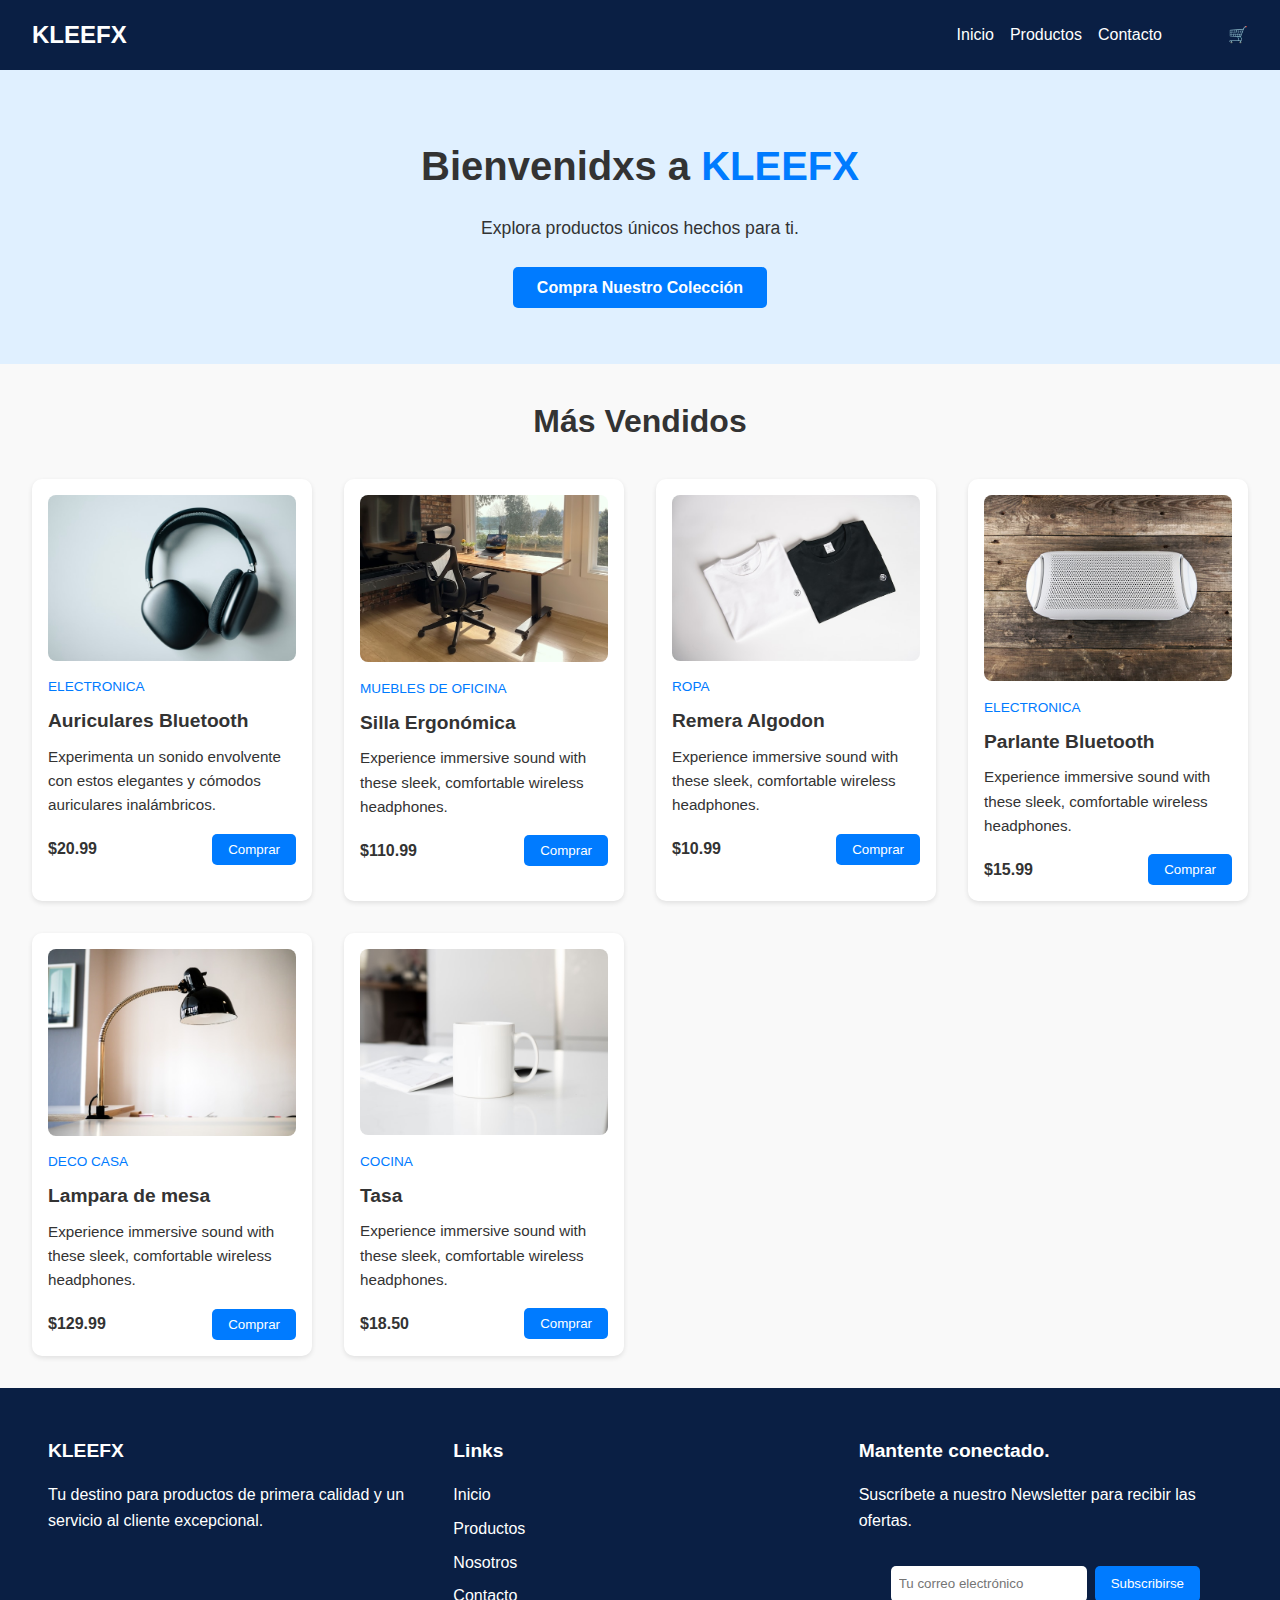
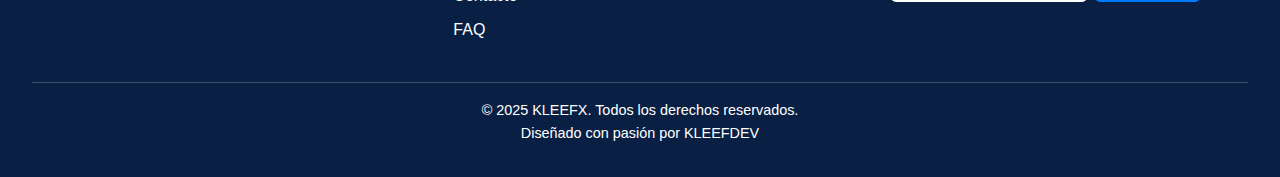
<file: index.html>
<!DOCTYPE html>
<html lang="en">
<head>
    <meta charset="UTF-8">
    <meta name="viewport" content="width=device-width, initial-scale=1.0">
    <title>🛒KLEEFX | Tienda Online</title>
    <link rel="stylesheet" href="css/styles.css">
</head>
<body>
    <!-- Header -->
    <header class="header">
        <div class="logo">KLEEFX</div>
    <nav class="navbar">
        <a href="index.html">Inicio</a>
        <a href="productos.html">Productos</a>
        <a href="contacto.html">Contacto</a>
        </div>
        <div class="carrito-icon"><a href="carrito.html">🛒</a></div>
    </nav>
</header>
    <!-- Hero -->
    <section class="hero">
        <h1>Bienvenidxs a <span class="highlight">KLEEFX</span></h1>
        <p>Explora productos únicos hechos para ti.</p>
        <a href="#" class="btn-primary">Compra Nuestro Colección</a>
    </section>

    <!-- Mas Vendidos -->
    <section class="featured">
        <h2>Más Vendidos</h2>
        <div class="product-grid">
            <div class="product-card">
                <img src="/images/headset-kleefx-unsplash.jpg" alt="Bluetooth Headset">
                <p class="category">ELECTRONICA</p>
                <h3>Auriculares Bluetooth</h3>
                <p class="description">Experimenta un sonido envolvente con estos elegantes y cómodos auriculares inalámbricos.</p>
                <div class="price-rating">
                    <span>$20.99</span>
                    <button>Comprar</button>
            </div>   
        </div>
            <div class="product-card">
                <img src="/images/chair-office-kleefx-unsplash.jpg" alt="Office Chair">
                <p class="category">MUEBLES DE OFICINA</p>
                <h3>Silla Ergonómica</h3>
                <p class="description">Experience immersive sound with these sleek, comfortable wireless headphones.</p>
                <div class="price-rating">
                    <span>$110.99</span>
                    <button>Comprar</button>
            </div>
        </div>        
            <div class="product-card">
                <img src="/images/remera-algodon-kleefx-unsplash.jpg" alt="Remera">
                <p class="category">ROPA</p>
                <h3>Remera Algodon</h3>
                <p class="description">Experience immersive sound with these sleek, comfortable wireless headphones.</p>
                <div class="price-rating">
                    <span>$10.99</span>
                    <button>Comprar</button>
            </div>
        </div>
            <div class="product-card">
                <img src="/images/speaker-kleefx-unsplash.jpg" alt="Parlante">
                <p class="category">ELECTRONICA</p>
                <h3>Parlante Bluetooth</h3>
                <p class="description">Experience immersive sound with these sleek, comfortable wireless headphones.</p>
                <div class="price-rating">
                    <span>$15.99</span>
                    <button>Comprar</button>
            </div>
        </div>
            <div class="product-card">
                <img src="/images/lampara-mesa-kleefx-unsplash.jpg" alt="lampara">
                <p class="category">Deco Casa</p>
                <h3>Lampara de mesa</h3>
                <p class="description">Experience immersive sound with these sleek, comfortable wireless headphones.</p>
                <div class="price-rating">
                    <span>$129.99</span>
                    <button>Comprar</button>
            </div>
            </div>
            <div class="product-card">
                <img src="/images/tasa-kleefx-unsplash.jpg" alt="tasa">
                <p class="category">COCINA</p>
                <h3>Tasa</h3>
                <p class="description">Experience immersive sound with these sleek, comfortable wireless headphones.</p>
                <div class="price-rating">
                    <span>$18.50</span>
                    <button>Comprar</button>
            </div>
        </div>
    </section>

    <!-- Footer -->
    <footer class="footer">
        <div class="footer-section">
            <h4>KLEEFX</h4>
            <p>Tu destino para productos de primera calidad y un servicio al cliente excepcional.</p>
        </div>
        <div class="footer-section">
            <h4>Links</h4>
            <ul>
                <li><a href="#">Inicio</a></li>
                <li><a href="#">Productos</a></li>
                <li><a href="#">Nosotros</a></li>
                <li><a href="#">Contacto</a></li>
                <li><a href="#">FAQ</a></li>
            </ul>
        </div>
        <div class="footer-section">
            <h4>Mantente conectado.</h4>
            <p>Suscríbete a nuestro Newsletter para recibir las ofertas.</p>
            <form>
                <input type="email" placeholder="Tu correo electrónico" required>
                <button type="submit">Subscribirse</button>
            </form>
        </div>
        <div class="footer-bottom">
            <p>&copy; 2025 KLEEFX. Todos los derechos reservados.</p>
            <p>Diseñado con pasión por KLEEFDEV</p>
        </div>
    </footer>
</body>
</html>
</file>
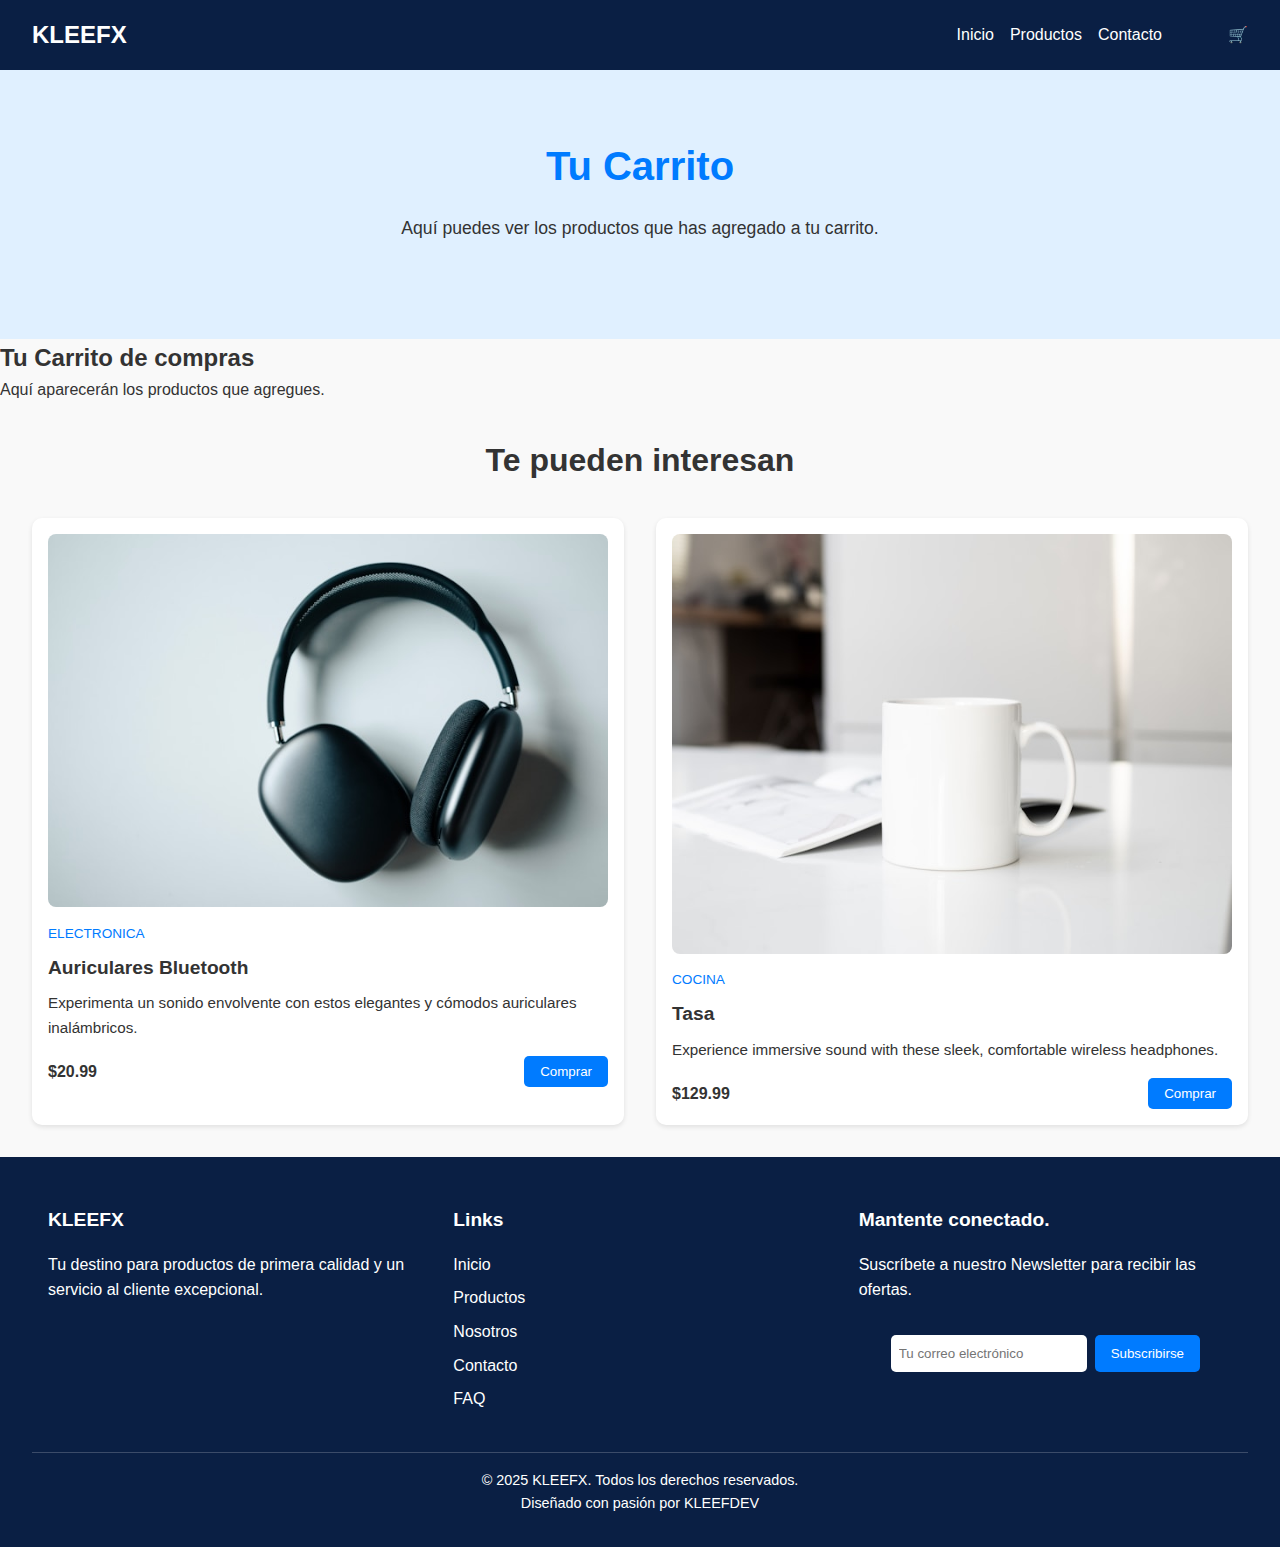
<file: carrito.html>
<!DOCTYPE html>
<html lang="en">
<head>
    <meta charset="UTF-8">
    <meta name="viewport" content="width=device-width, initial-scale=1.0">
    <title>KLEEFX | Tienda Online</title>
    <link rel="stylesheet" href="css/styles.css">
</head>
<body>
    <!-- Header -->
    <header class="header">
        <div class="logo">KLEEFX</div>
    <nav class="navbar">
        <a href="index.html">Inicio</a>
        <a href="productos.html">Productos</a>
        <a href="contacto.html">Contacto</a>
        </div>
        <div class="carrito-icon"><a href="carrito.html">🛒</a></div>
    </nav>
</header>
    <!-- Hero -->
    <section class="hero">
        <h1> <span class="highlight">Tu Carrito</span></h1>
        <p>Aquí puedes ver los productos que has agregado a tu carrito.</p>
    </section>

    <!-- Cart Section -->
<section>
    <h2 class="carrito">Tu Carrito de compras</h2>
    <p>Aquí aparecerán los productos que agregues.</p>
</section>

    <!-- Productos destacados -->
<section class="featured">
        <h2>Te pueden interesan</h2>
        <div class="product-grid">
            <div class="product-card">
                <img src="/images/headset-kleefx-unsplash.jpg" alt="Bluetooth Headset">
                <p class="category">ELECTRONICA</p>
                <h3>Auriculares Bluetooth</h3>
                <p class="description">Experimenta un sonido envolvente con estos elegantes y cómodos auriculares inalámbricos.</p>
                <div class="price-rating">
                <span>$20.99</span>
                <button>Comprar</button>
            </div>
            </div>    
            <div class="product-card">
                <img src="/images/tasa-kleefx-unsplash.jpg" alt="tasa">
                <p class="category">COCINA</p>
                <h3>Tasa</h3>
                <p class="description">Experience immersive sound with these sleek, comfortable wireless headphones.</p>
                <div class="price-rating">
                    <span>$129.99</span>
                    <button>Comprar</button>
            </div>
        </div>
    </section>
<!-- Footer -->
    <footer class="footer">
        <div class="footer-section">
            <h4>KLEEFX</h4>
            <p>Tu destino para productos de primera calidad y un servicio al cliente excepcional.</p>
        </div>
        <div class="footer-section">
            <h4>Links</h4>
            <ul>
                <li><a href="#">Inicio</a></li>
                <li><a href="#">Productos</a></li>
                <li><a href="#">Nosotros</a></li>
                <li><a href="#">Contacto</a></li>
                <li><a href="#">FAQ</a></li>
            </ul>
        </div>
        <div class="footer-section">
            <h4>Mantente conectado.</h4>
            <p>Suscríbete a nuestro Newsletter para recibir las ofertas.</p>
            <form>
                <input type="email" placeholder="Tu correo electrónico" required>
                <button type="submit">Subscribirse</button>
            </form>
        </div>
        <div class="footer-bottom">
            <p>&copy; 2025 KLEEFX. Todos los derechos reservados.</p>
            <p>Diseñado con pasión por KLEEFDEV</p>
        </div>
    </footer>
</file>
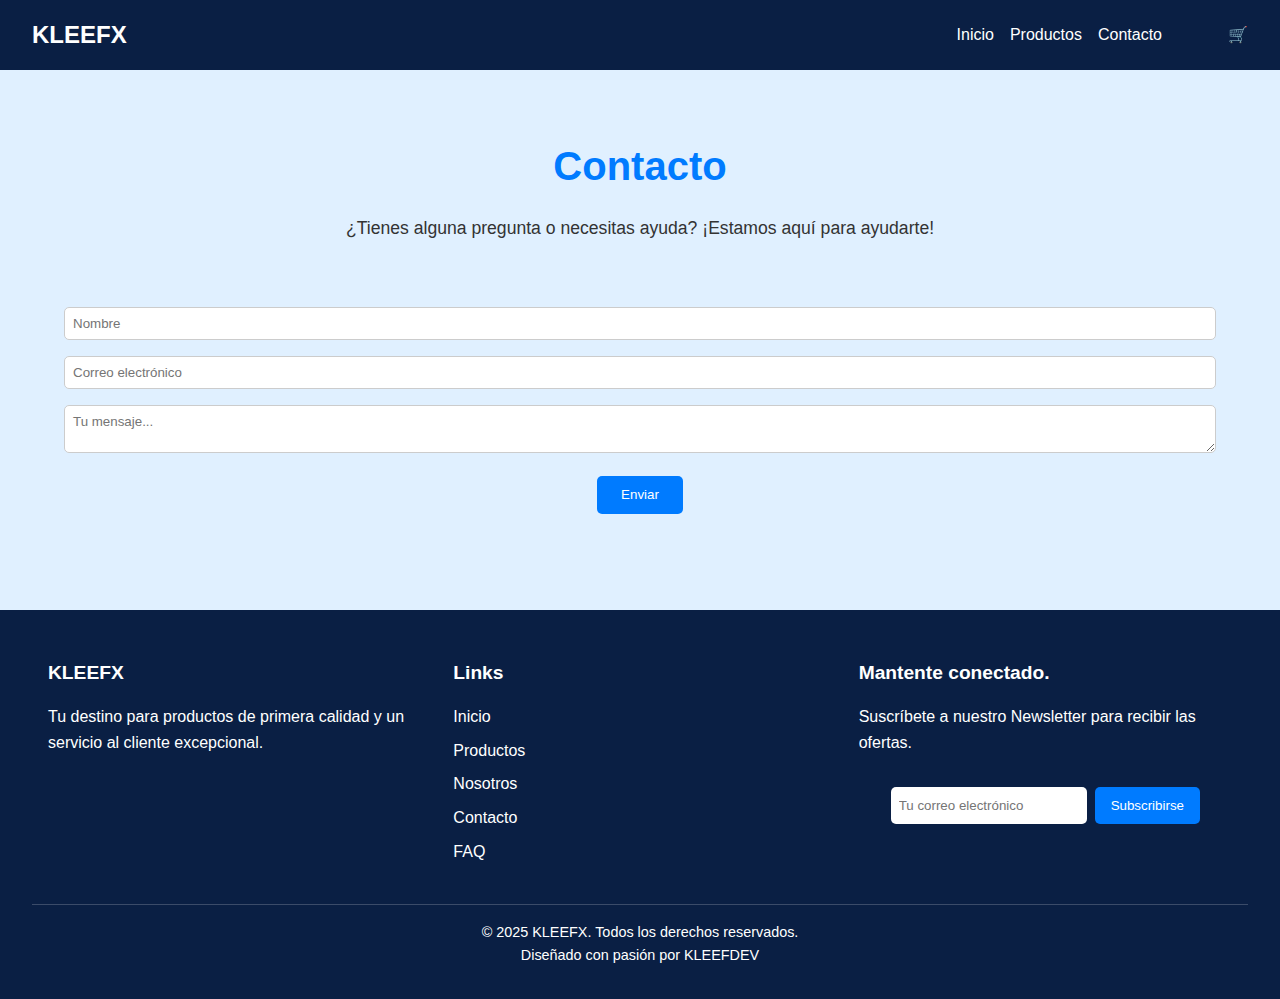
<file: contacto.html>
<!DOCTYPE html>
<html lang="es">
<head>
  <meta charset="UTF-8">
  <meta name="viewport" content="width=device-width, initial-scale=1.0">
  <title>Contacto</title>
  <link rel="stylesheet" href="/css/styles.css">
</head>
<body>
    <header class="header">
        <div class="logo">KLEEFX</div>
    <nav class="navbar">
        <a href="index.html">Inicio</a>
        <a href="productos.html">Productos</a>
        <a href="contacto.html">Contacto</a>
        </div>
        <div class="carrito-icon"><a href="carrito.html">🛒</a></div>
    </nav>
</header>
  <main>
    <section class="hero">
      <h1> <span class="highlight">Contacto</span></h1>
      <p>¿Tienes alguna pregunta o necesitas ayuda? ¡Estamos aquí para ayudarte!</p>
    <section>
    <section class="contact-form">
      <form>
        <input type="text" placeholder="Nombre" required><br>
        <input type="email" placeholder="Correo electrónico" required><br>
        <textarea placeholder="Tu mensaje..." required></textarea><br>
        <button type="submit">Enviar</button>
      </form>
    </section>
  </main>
  <footer class="footer">
        <div class="footer-section">
            <h4>KLEEFX</h4>
            <p>Tu destino para productos de primera calidad y un servicio al cliente excepcional.</p>
        </div>
        <div class="footer-section">
            <h4>Links</h4>
            <ul>
                <li><a href="#">Inicio</a></li>
                <li><a href="#">Productos</a></li>
                <li><a href="#">Nosotros</a></li>
                <li><a href="#">Contacto</a></li>
                <li><a href="#">FAQ</a></li>
            </ul>
        </div>
        <div class="footer-section">
            <h4>Mantente conectado.</h4>
            <p>Suscríbete a nuestro Newsletter para recibir las ofertas.</p>
            <form>
                <input type="email" placeholder="Tu correo electrónico" required>
                <button type="submit">Subscribirse</button>
            </form>
        </div>
        <div class="footer-bottom">
            <p>&copy; 2025 KLEEFX. Todos los derechos reservados.</p>
            <p>Diseñado con pasión por KLEEFDEV</p>
        </div>
    </footer>
</body>
</html>
</file>
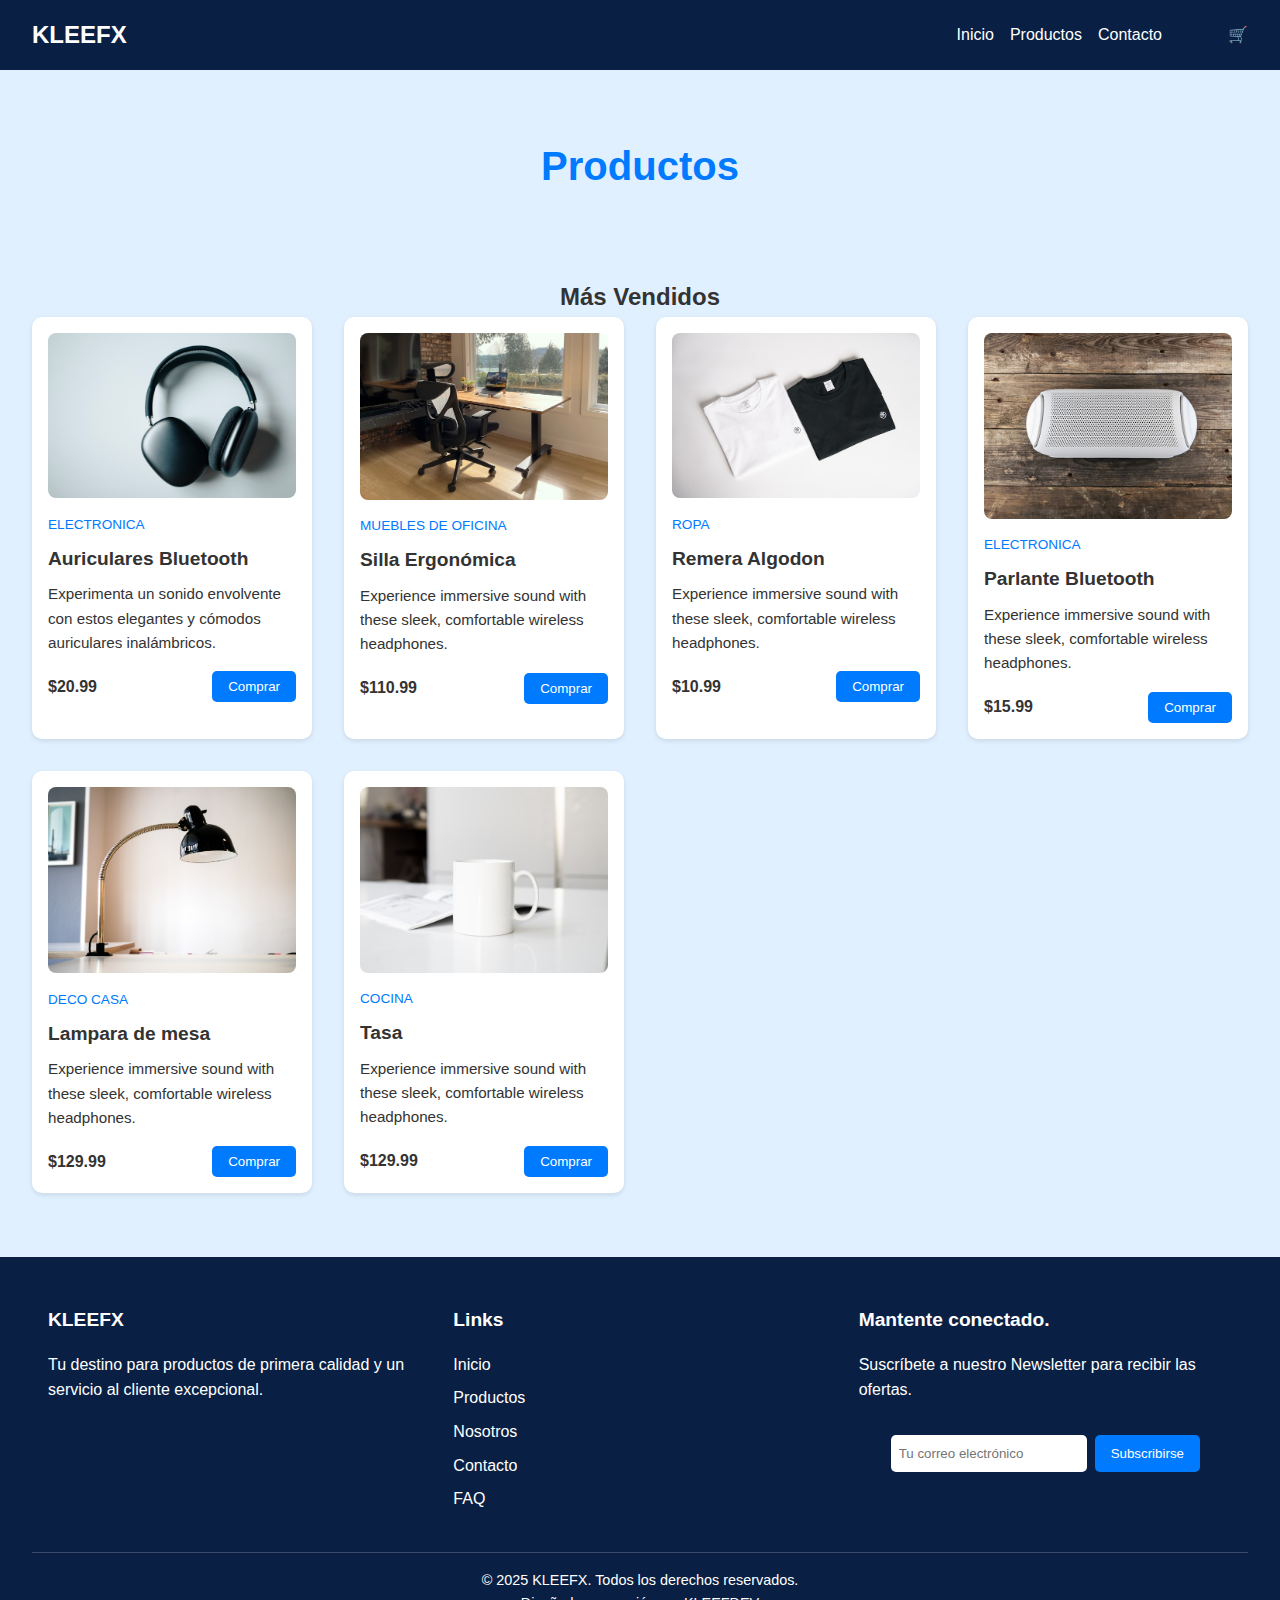
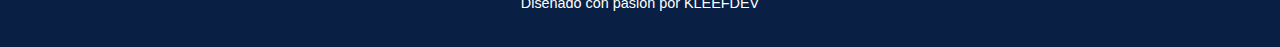
<file: productos.html>
<!DOCTYPE html>
<html lang="en">
<head>
    <meta charset="UTF-8">
    <meta name="viewport" content="width=device-width, initial-scale=1.0">
    <title>KLEEFX | Tienda Online</title>
    <link rel="stylesheet" href="css/styles.css">
</head>
<body>
     <header class="header">
        <div class="logo">KLEEFX</div>
    <nav class="navbar">
        <a href="index.html">Inicio</a>
        <a href="productos.html">Productos</a>
        <a href="contacto.html">Contacto</a>
        </div>
        <div class="carrito-icon"><a href="carrito.html">🛒</a></div>
    </nav>
</header>
<section class="hero">
    <h1> <span class="highlight">Productos</span></h1>
    <section class="featured"></section>
    <h2>Más Vendidos</h2>
    <div class="product-grid">
            <div class="product-card">
                <img src="/images/headset-kleefx-unsplash.jpg" alt="Bluetooth Headset">
                <p class="category">ELECTRONICA</p>
                <h3>Auriculares Bluetooth</h3>
                <p class="description">Experimenta un sonido envolvente con estos elegantes y cómodos auriculares inalámbricos.</p>
                <div class="price-rating">
                    <span>$20.99</span>
                    <button>Comprar</button>
            </div>   
        </div>
            <div class="product-card">
                <img src="/images/chair-office-kleefx-unsplash.jpg" alt="Office Chair">
                <p class="category">MUEBLES DE OFICINA</p>
                <h3>Silla Ergonómica</h3>
                <p class="description">Experience immersive sound with these sleek, comfortable wireless headphones.</p>
                <div class="price-rating">
                    <span>$110.99</span>
                    <button>Comprar</button>
            </div>
        </div>        
            <div class="product-card">
                <img src="/images/remera-algodon-kleefx-unsplash.jpg" alt="Remera">
                <p class="category">ROPA</p>
                <h3>Remera Algodon</h3>
                <p class="description">Experience immersive sound with these sleek, comfortable wireless headphones.</p>
                <div class="price-rating">
                    <span>$10.99</span>
                    <button>Comprar</button>
            </div>
        </div>
        <div class="product-card">
                <img src="/images/speaker-kleefx-unsplash.jpg" alt="Parlante">
                <p class="category">ELECTRONICA</p>
                <h3>Parlante Bluetooth</h3>
                <p class="description">Experience immersive sound with these sleek, comfortable wireless headphones.</p>
                <div class="price-rating">
                    <span>$15.99</span>
                    <button>Comprar</button>
            </div>
        </div>
            <div class="product-card">
                <img src="/images/lampara-mesa-kleefx-unsplash.jpg" alt="lampara">
                <p class="category">Deco Casa</p>
                <h3>Lampara de mesa</h3>
                <p class="description">Experience immersive sound with these sleek, comfortable wireless headphones.</p>
                <div class="price-rating">
                    <span>$129.99</span>
                    <button>Comprar</button>
            </div>
            </div>
            <div class="product-card">
                <img src="/images/tasa-kleefx-unsplash.jpg" alt="tasa">
                <p class="category">COCINA</p>
                <h3>Tasa</h3>
                <p class="description">Experience immersive sound with these sleek, comfortable wireless headphones.</p>
                <div class="price-rating">
                    <span>$129.99</span>
                    <button>Comprar</button>
            </div>
        </div>        
</section>
    <!-- Footer -->
    <footer class="footer">
        <div class="footer-section">
            <h4>KLEEFX</h4>
            <p>Tu destino para productos de primera calidad y un servicio al cliente excepcional.</p>
        </div>
        <div class="footer-section">
            <h4>Links</h4>
            <ul>
                <li><a href="#">Inicio</a></li>
                <li><a href="#">Productos</a></li>
                <li><a href="#">Nosotros</a></li>
                <li><a href="#">Contacto</a></li>
                <li><a href="#">FAQ</a></li>
            </ul>
        </div>
        <div class="footer-section">
            <h4>Mantente conectado.</h4>
            <p>Suscríbete a nuestro Newsletter para recibir las ofertas.</p>
            <form>
                <input type="email" placeholder="Tu correo electrónico" required>
                <button type="submit">Subscribirse</button>
            </form>
        </div>
        <div class="footer-bottom">
            <p>&copy; 2025 KLEEFX. Todos los derechos reservados.</p>
            <p>Diseñado con pasión por KLEEFDEV</p>
        </div>
    </footer>
</file>
<file: css/styles.css>
* {
    margin: 0;
    padding: 0;
    box-sizing: border-box;
    font-family: 'Segoe UI', Tahoma, Geneva, Verdana, sans-serif;
}
:root {
--primary: ##007bff;
--secondary: #f4f4f4;
--text: #333;
}

body {
    line-height: 1.6;
    color: #333;
    background-color: #f9f9f9;
}

nav {
    display: flex;
    align-items: center;
    gap: 2rem;
}

/* Header */
.header {
    background-color: #0a1f44;
    padding: 1rem 2rem;
    display: flex;
    justify-content: space-between;
    align-items: center;
    color: white;
}

.logo {
    font-size: 1.5rem;
    font-weight: bold;
    color: white;
}

.logo :hover {
    color: #007bff;
}

.navbar {
    display: flex;
    gap: 1rem;
}

.navbar a {
    color: white;
    text-decoration: none;
}

.nav-icons {
    display: flex;
    gap: 1rem;
    align-items: right;
}

.carrito-icon {
    margin-left: 50px;
}

/* Hero Section */
.hero {
    background-color: #e0f0ff;
    text-align: center;
    padding: 4rem 2rem;
}

.hero h1 {
    font-size: 2.5rem;
    margin-bottom: 1rem;
}

.highlight {
    color: #007bff;
}

.hero p {
    max-width: 600px;
    margin: 0 auto 2rem;
    font-size: 1.1rem;
}

.btn-primary {
    background-color: #007bff;
    color: white;
    padding: 0.75rem 1.5rem;
    border: none;
    border-radius: 5px;
    text-decoration: none;
    font-weight: bold;
}

/* Productos Mas Vendidos*/
.featured {
    padding: 2rem;
    text-align: center;
}

.featured h2 {
    font-size: 2rem;
    margin-bottom: 2rem;
}

.product-grid {
    display: grid;
    grid-template-columns: repeat(auto-fit, minmax(250px, 1fr));
    gap: 2rem;
}

.product-card {
    background: white;
    border-radius: 10px;
    padding: 1rem;
    box-shadow: 0 2px 5px rgba(0, 0, 0, 0.1);
    text-align: left;
}

.product-card img {
    width: 100%;
    border-radius: 8px;
    margin-bottom: 0.5rem;
}

.product-card .category {
    font-size: 0.85rem;
    color: #007bff;
    text-transform: uppercase;
    margin-bottom: 0.5rem;
}

.product-card h3 {
    font-size: 1.2rem;
    margin-bottom: 0.5rem;
}

.product-card .description {
    font-size: 0.95rem;
    margin-bottom: 1rem;
}

.price-rating {
    display: flex;
    justify-content: space-between;
    align-items: center;
    font-weight: bold;
}

.price-rating button {
    background-color: #007bff;
    color: white;
    border: none;
    padding: 0.5rem 1rem;
    border-radius: 5px;
    cursor: pointer;
}

/* Contacto Pagina */

form {
padding: 2rem;
}

form input, form textarea {
width: 100%;
padding: 0.5rem;
margin-bottom: 1rem;
border: 1px solid #ccc;
border-radius: 5px;
}

form button {
padding: 0.7rem 1.5rem;
background-color: #007bff;
color: white;
border: none;
border-radius: 5px;
cursor: pointer;
}
form button:hover {
    background-color: #0a1f44;
}
/* Footer */
.footer {
    background-color: #0a1f44;
    color: white;
    padding: 2rem;
    display: flex;
    flex-wrap: wrap;
    justify-content: space-between;
}

.footer-section {
    flex: 1 1 250px;
    margin: 1rem;
}

.footer-section h4 {
    margin-bottom: 1rem;
    font-size: 1.2rem;
}

.footer-section ul {
    list-style: none;
}

.footer-section ul li {
    margin-bottom: 0.5rem;
}

.footer-section ul li a {
    color: white;
    text-decoration: none;
}

.footer-section form {
    display: flex;
    gap: 0.5rem;
}

.footer-section input {
    padding: 0.5rem;
    border-radius: 5px;
    border: none;
    flex: 1;
    height: 2.3rem;
}

.footer-section button {
    background-color: #007bff;
    border: none;
    color: white;
    padding: 0.5rem 1rem;
    border-radius: 5px;
    cursor: pointer;
    height: 2.3rem;
}

.footer-bottom {
    width: 100%;
    text-align: center;
    padding-top: 1rem;
    border-top: 1px solid #ffffff33;
    font-size: 0.9rem;
    margin-top: 1rem;
}

@media (max-width: 600px) {
body .hero h2 {
    font-size: 1.5rem;
    padding: 0.75rem;
}
}
</file>
